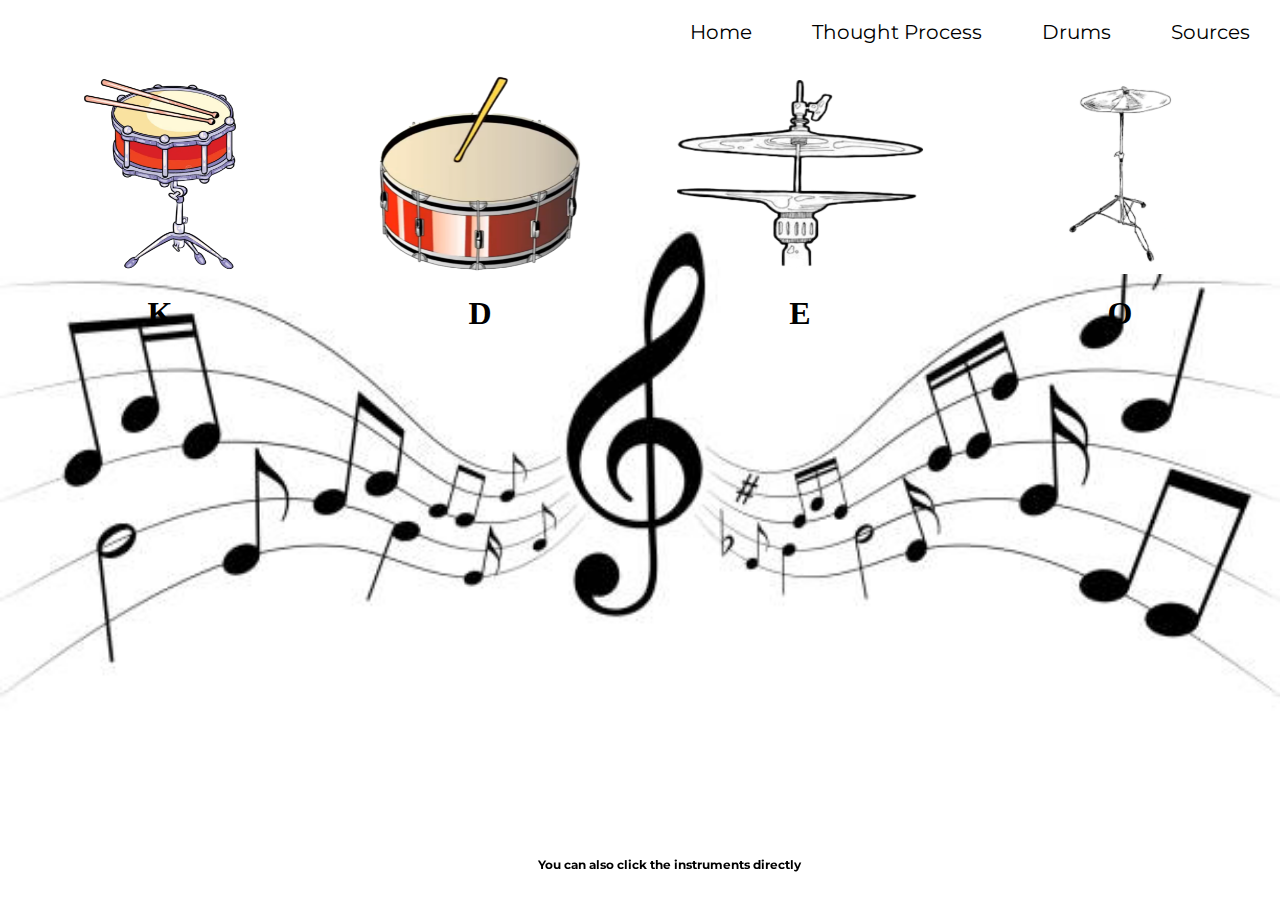
<file: drums.html>
<!DOCTYPE html>
<html lang="en">
  <head>
    <meta charset="utf-8" />
    <meta name="viewport" content="width=device-width, initial-scale=1" />
    <link rel="stylesheet" href="drums.css" />
   
  </head>
  <body>
    <ul>
      <li><a href="sources.html">Sources</a></li>
      <li><a href="drums.html">Drums</a></li>
      <li><a href="troll/choosePath.html">Thought Process</a></li>
      <li><a href="home.html">Home</a></li>
    </ul>
    <script type="text/javascript" src="dependencies/scripts/playSnare.js"></script>
    <script type="text/javascript" src="dependencies/scripts/playBass.js"></script>
    <script type="text/javascript" src="dependencies/scripts/playHihat.js"></script>
    <script type="text/javascript" src="dependencies/scripts/playCymbal.js"></script>
    <script>
      playSnare();
      playBass();
      playHihat();
      playCymbal();
    </script>
    <div class="drum-container">
      <div class="drum-item">
        <img
          id="snare"
          src="dependencies/objects/snaredrum/snaredrumup.png"
          width="300"
          height="200"
          onclick="clickSnare();"
        />
        <h1>K</h1>
      </div>
      <div class="drum-item">
        <img
          id="bass"
          src="dependencies/objects/bassdrum/bassdrumup.png"
          width="300"
          height="200"
          onclick="clickBass();"
        />
        <h1>D</h1>
      </div>
      <div class="drum-item">
        <img
          id="hihat"
          src="dependencies/objects/hihat/hihatopen.png"
          width="300"
          height="200"
          onclick="clickHihat();"
        />
        <h1>E</h1>
      </div>
      <div class="drum-item">
        <img
          id="cymbal"
          src="dependencies/objects/crashcymbal/crashcymbalup.png"
          width="300"
          height="200"
          onclick="clickCymbal();"
        />
        <h1>O</h1>
      </div>
    </div>
    <h6 class="note">
      You can also click the instruments directly
      </h6>
  </body>
</file>
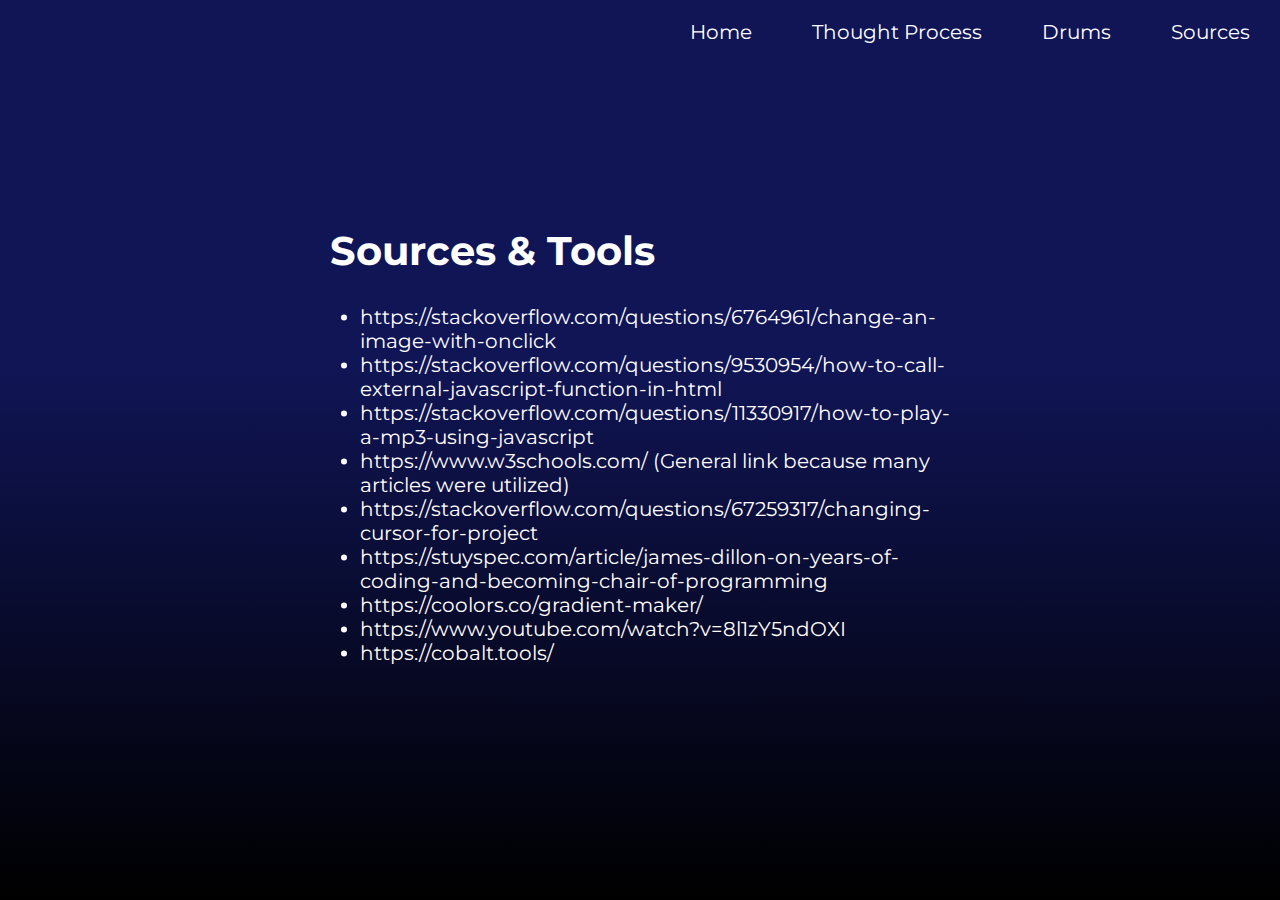
<file: Sources.html>
<!DOCTYPE html>
<html lang="en">
   <head>
      <meta charset="utf-8" />
      <meta name="viewport" content="width=device-width, initial-scale=1" />
      <link rel="stylesheet" href="sources.css" />
   </head>
   <body>
      <ul class="navul">
         <li class="navli"><a href="sources.html">Sources</a></li>
         <li class="navli"><a href="drums.html">Drums</a></li>
         <li class="navli"><a href="troll/choosePath.html">Thought Process</a></li>
         <li class="navli"><a href="home.html">Home</a></li>
      </ul>
      <div class="content">
         <h1>Sources & Tools</h1>
         <ul style="list-style-type:disc;">
          <li><a class="link" target="_blank" rel="noopener noreferrer" href="https://stackoverflow.com/questions/6764961/change-an-image-with-onclick">https://stackoverflow.com/questions/6764961/change-an-image-with-onclick</a></li>
          <li><a class="link" target="_blank" rel="noopener noreferrer" href="https://stackoverflow.com/questions/9530954/how-to-call-external-javascript-function-in-html">https://stackoverflow.com/questions/9530954/how-to-call-external-javascript-function-in-html</a></li>
          <li><a class="link" target="_blank" rel="noopener noreferrer" href="https://stackoverflow.com/questions/11330917/how-to-play-a-mp3-using-javascript">https://stackoverflow.com/questions/11330917/how-to-play-a-mp3-using-javascript</a></li>
          <li><a class="link" target="_blank" rel="noopener noreferrer" href="https://www.w3schools.com/">https://www.w3schools.com/ (General link because many articles were utilized)</a></li>
          <li><a class="link" target="_blank" rel="noopener noreferrer" href="https://stackoverflow.com/questions/67259317/changing-cursor-for-project">https://stackoverflow.com/questions/67259317/changing-cursor-for-project</a></li>
          <li><a class="link" target="_blank" rel="noopener noreferrer" href="https://stuyspec.com/article/james-dillon-on-years-of-coding-and-becoming-chair-of-programming">https://stuyspec.com/article/james-dillon-on-years-of-coding-and-becoming-chair-of-programming</a></li>
          <li><a class="link" target="_blank" rel="noopener noreferrer" href="https://coolors.co/gradient-maker/">https://coolors.co/gradient-maker/</a></li>
          <li><a class="link" target="_blank" rel="noopener noreferrer" href="https://www.youtube.com/watch?v=8l1zY5ndOXI">https://www.youtube.com/watch?v=8l1zY5ndOXI</a></li>
          <li><a class="link" target="_blank" rel="noopener noreferrer" href="https://cobalt.tools/">https://cobalt.tools/</a></li>
         </ul>
      </div>
   </body>
</html>
</file>
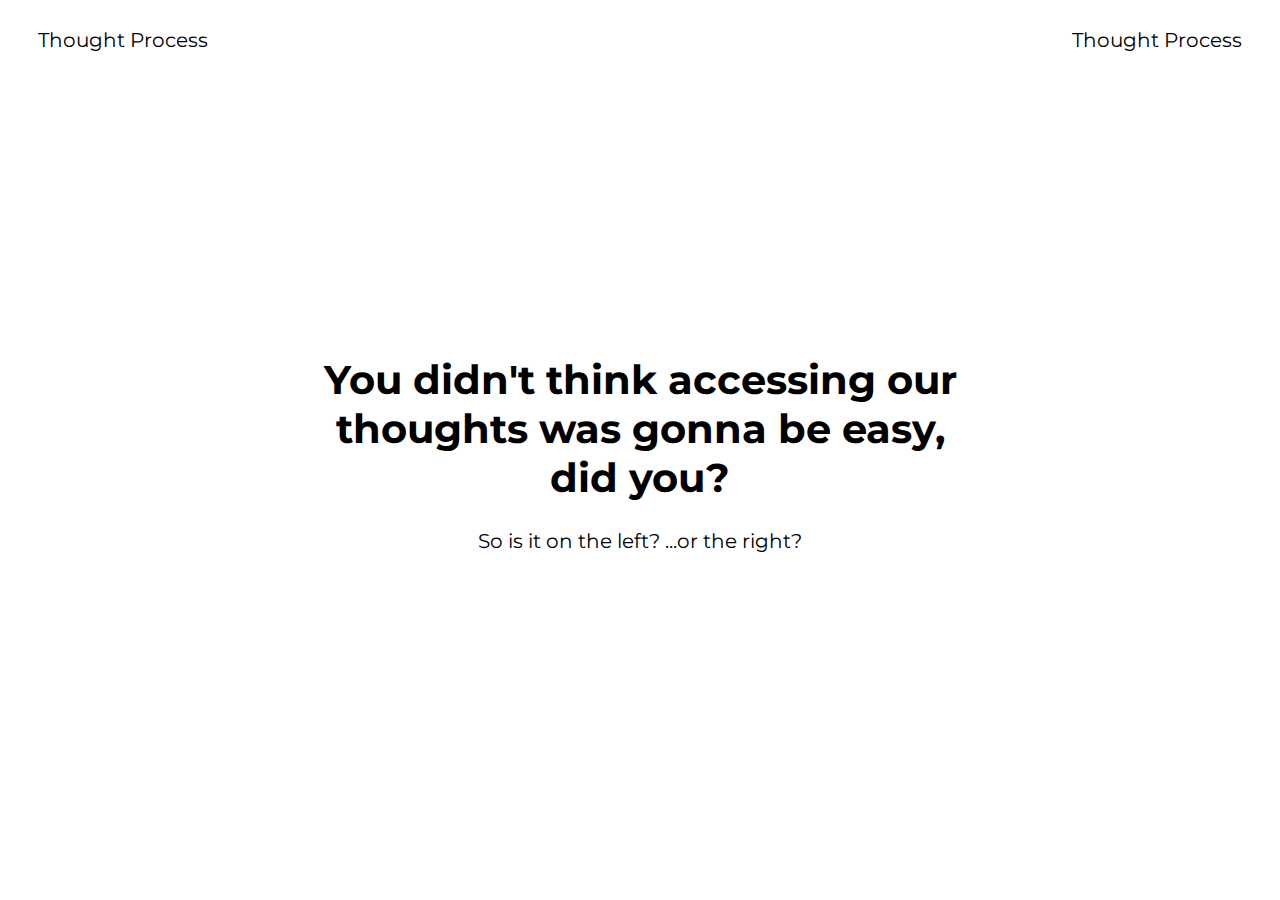
<file: troll/choosePath.html>
<!DOCTYPE html>
<html lang="en">
   <head>
      <meta charset="utf-8" />
      <meta name="viewport" content="width=device-width, initial-scale=1" />
      <link rel="stylesheet" href="choosePath.css" />
      
   </head>
   <body>
      <ul>
         <li style="float: right">
            <a href="fail.html">Thought Process</a>
         </li>
         <li style="float: left">
            <a href="fail.html">Thought Process</a>
         </li>
      </ul>
      <div class="content">
         <h1>
            You didn't think accessing our thoughts was gonna be easy, did you?
         </h1>
         <p>
            So is it on the left? ...or the right?
         </p>
      </div>
   </body>
</html>
</file>
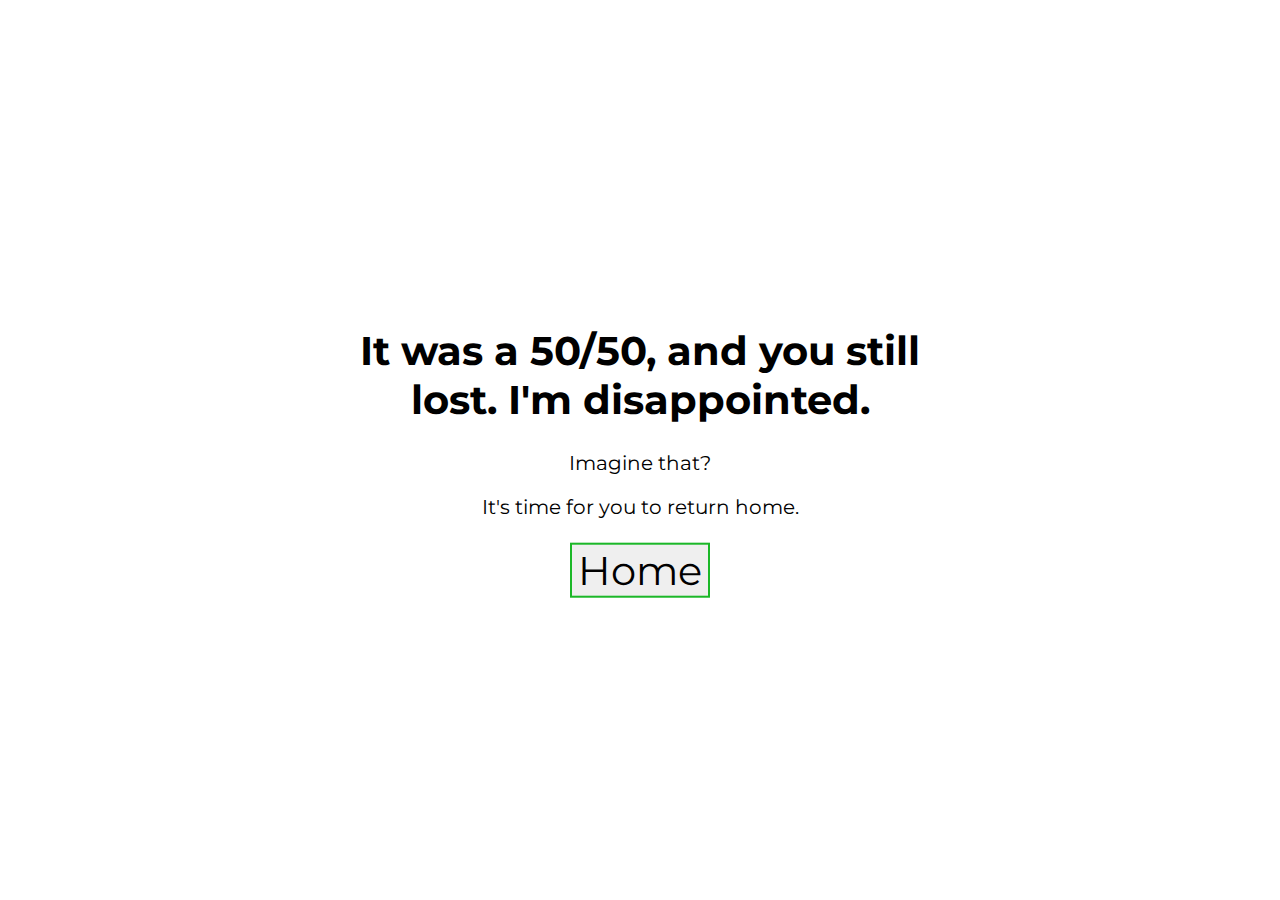
<file: troll/fail.html>
<!DOCTYPE html>
<html lang="en">
   <head>
      <meta charset="utf-8" />
      <meta name="viewport" content="width=device-width, initial-scale=1" />
      <link rel="stylesheet" href="fail.css" />
   </head>
   <body>
      <div class="content">
         <h1>It was a 50/50, and you still lost. I'm disappointed.</h1>
         <p>Imagine that?</p>
         <p>It's time for you to return home.</p>
         <button class="button">
         <a href="../thoughtProcess.html">Home</a>
         </button>
      </div>
   </body>
</html>
</file>
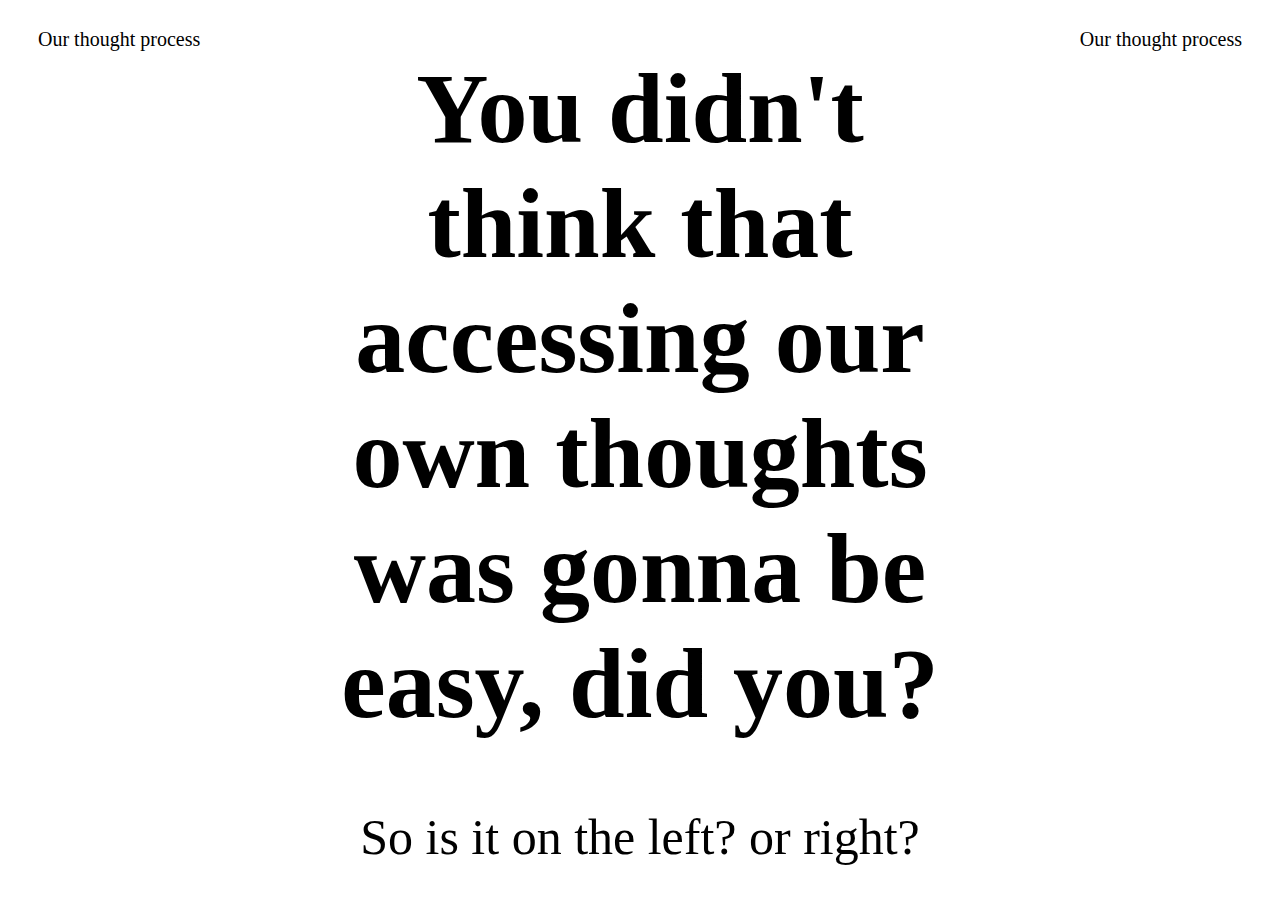
<file: Trolling is fun/lol.html>
<!DOCTYPE html>
<html lang="en">
  <head>
    <meta charset="utf-8" />
    <meta name="viewport" content="width=device-width, initial-scale=1" />
    <link rel="stylesheet" href="lol.css" />

    <div class="contents">
      <h1>You didn't think that accessing our own thoughts was gonna be easy, did you?</h1>
      <p>So is it on the left? or right?</p>
    </div>
  </head>
  <body></body>
</html>

<ul>
  <li><a href="lolol.html">Our thought process</a></li>
  <li style="float: left"><a class="active" href="lolol.html">Our thought process</a></li>
</ul>
</file>
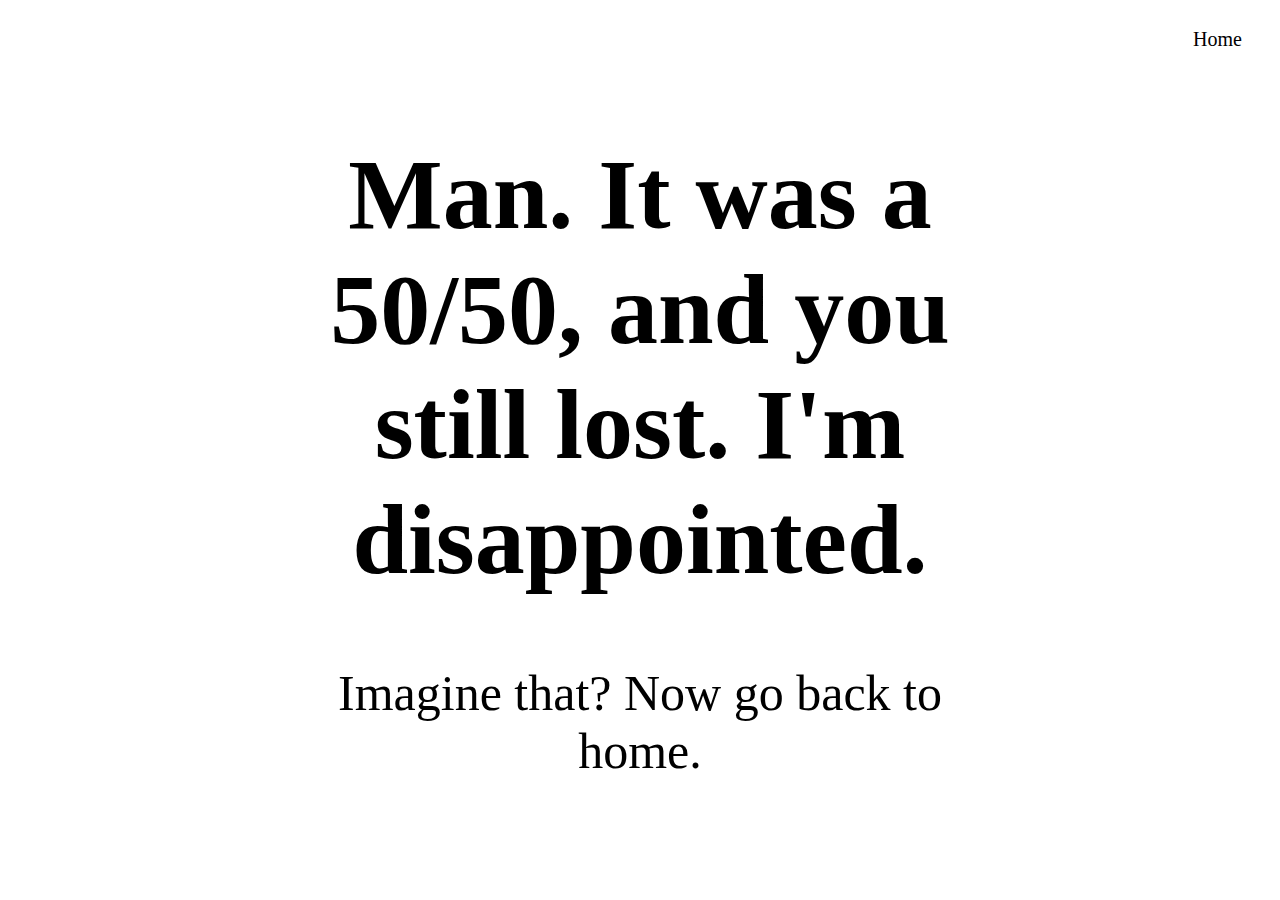
<file: Trolling is fun/lolol.html>
<!DOCTYPE html>
<html lang="en">
  <head>
    <meta charset="utf-8" />
    <meta name="viewport" content="width=device-width, initial-scale=1" />
    <link rel="stylesheet" href="lolol.css" />

    <div class="contents">
        <h1>Man. It was a 50/50, and you still lost. I'm disappointed.</h1>
        <p>Imagine that? Now go back to home.</p>
      </div>
    </head>
    <body></body>
  </html>

  <ul>
    <li><a href="../ThoughtProcess.html">Home</a></li>
  </ul>
</file>
<file: drums.css>
@import url('https://fonts.googleapis.com/css2?family=Montserrat:ital,wght@0,100..900;1,100..900&display=swap');

html, body {
    height: 100%;
    margin: 0;
    padding: 0%;
}

body {
  background-image: url("dependencies/drumsBackground.jpeg");
  background-repeat: no-repeat;
  background-attachment: fixed;
  background-size: 100% 100%;
  margin: 0;
  padding: 0;
  display: flex;
  flex-direction: column;
  height:100vh
}
.drum-container {
  display: flex;
  justify-content: left;
  flex-wrap: wrap;
}
.drum-item {
  text-align: center;
  margin: 10px;
}
.drum-item img {
  display: block;
  margin: auto;
}
.small-text {
  text-align:center;
  font-size: 12px;
  color: rgb(0, 0, 0);
  margin-bottom: 20px;
  bottom: 100%;
}

.note {
text-align: center;
font-size:12px;
font-family:"Montserrat";
position:fixed;
justify-content: center;
bottom:0;
left:42%;

}

ul {
    list-style-type: none;
    margin: 0;
    padding: 0;
    overflow: hidden;
    background-color: #ffffff00;
  }
  
  li {
    float: right;
  }
  
  li a {
    display: block;
    color: rgb(0, 0, 0);
    text-align: center;
    padding: 20px 30px;
    text-decoration: none;
    font-size: 20px;
    font-family: "Montserrat";
  }
  
  li a:hover {
    background-color: #1bb828;
  }
</file>
<file: sources.css>
/* Added a different font, Stylized a bit as well as adhering to the color scheme in general aside from the drums section. Links to other pages were stylized through a nav bar. */
@import url('https://fonts.googleapis.com/css2?family=Montserrat:ital,wght@0,100..900;1,100..900&display=swap');

html, body {
    height: 100%;
    margin: 0;
    padding: 0%;
}

body {
	background: hsla(0, 0%, 0%, 1);
	background: linear-gradient(90deg, hsla(0, 0%, 0%, 1) 0%, hsla(236, 68%, 20%, 1) 60%);
	background: -moz-linear-gradient(90deg, hsla(0, 0%, 0%, 1) 0%, hsla(236, 68%, 20%, 1) 60%);
	background: -webkit-linear-gradient(90deg, hsla(0, 0%, 0%, 1) 0%, hsla(236, 68%, 20%, 1) 60%);
	filter: progid: DXImageTransform.Microsoft.gradient(startColorstr="#000000", endColorstr="#101454", GradientType=1);
}

.content {
	position: absolute;
	top: 50%;
	left: 50%;
	transform: translate(-50%, -50%);
	color: white;
	z-index: 1;
	font-size: 20px;
	font-family: "Montserrat";
}

h1, p {
	margin: 0;
	padding: 10px;
}

.navul {
	list-style-type: none;
	margin: 0;
	padding: 0;
	overflow: hidden;
	background-color: #ffffff00;
}

.navli {
	float: right;
}

.navli a {
	display: block;
	color: rgb(255, 255, 255);
	text-align: center;
	padding: 20px 30px;
	text-decoration: none;
	top: 0%;
	font-size: 20px;
	font-family: "Montserrat";
}

.navli a:hover {
	background-color: #1bb828;
}

.link {
    color: white;
    text-decoration: none;
}
</file>
<file: troll/choosePath.css>
@import url('https://fonts.googleapis.com/css2?family=Montserrat:ital,wght@0,100..900;1,100..900&display=swap');

.content {
	position: absolute;
	top: 50%;
	left: 50%;
	transform: translate(-50%, -50%);
	color: rgb(0, 0, 0);
	text-align: center;
	z-index: 1;
	font-size: 20px;
	font-family: "Montserrat";
}

html {
	cursor:url('dillon.png'), auto;
}

ul {
	list-style-type: none;
	margin: 0;
	padding: 0;
	overflow: hidden;
	background-color: #ffffff00;
}

li a {
	display: block;
	color: rgb(0, 0, 0);
	text-align: center;
	padding: 20px 30px;
	text-decoration: none;
	top: 0%;
	font-size: 20px;
	font-family: "Montserrat";
}

li a:hover {
	background-color: #1bb828;
}
</file>
<file: troll/fail.css>
@import url('https://fonts.googleapis.com/css2?family=Montserrat:ital,wght@0,100..900;1,100..900&display=swap');

.content {
    position: absolute;
    top: 50%;
    left: 50%;
    transform: translate(-50%, -50%);
    color: rgb(0, 0, 0);
    text-align: center;
    z-index: 1;
    font-size: 20px;
    font-family: "Montserrat";
  }

  html {
    cursor:url('dillon.png'), auto;
  }
  
  a {
    text-decoration:none;
    color:black;
  }

  a:hover {
    color:white;
  }
  
  .button {
    border: 2px solid #1bb828;
    text-align: center;
    text-decoration: none;
    display: inline-block;
    font-size: 40px;
    font-family: "Montserrat";
    margin: 4px 2px;
    transition-duration: 0.2s;
    cursor: pointer;
  }
  
  .button:hover {
    background-color: #1bb828;
  }
</file>
<file: Trolling is fun/lol.css>
.contents {
    position: absolute;
    top: 50%;
    left: 50%;
    transform: translate(-50%, -50%);
    color: rgb(0, 0, 0);
    text-align: center;
    z-index: 1;
    font-size: 50px;
  }


  ul {
    list-style-type: none;
    margin: 0;
    padding: 0;
    overflow: hidden;
    background-color: #ffffff00;
  }
  
  li {
    float: right;
  }
  
  li a {
    display: block;
    color: rgb(0, 0, 0);
    text-align: center;
    padding: 20px 30px;
    text-decoration: none;
    top: 0%;
    font-size: 20px;
  }
  
  li a:hover {
    background-color: #1bb828;
  }
</file>
<file: Trolling is fun/lolol.css>
.contents {
    position: absolute;
    top: 50%;
    left: 50%;
    transform: translate(-50%, -50%);
    color: rgb(0, 0, 0);
    text-align: center;
    z-index: 1;
    font-size: 50px;
  }


  ul {
    list-style-type: none;
    margin: 0;
    padding: 0;
    overflow: hidden;
    background-color: #ffffff00;
  }
  
  li {
    float: right;
  }
  
  li a {
    display: block;
    color: rgb(0, 0, 0);
    text-align: center;
    padding: 20px 30px;
    text-decoration: none;
    top: 0%;
    font-size: 20px;
  }
  
  li a:hover {
    background-color: #1bb828;
  }
</file>
